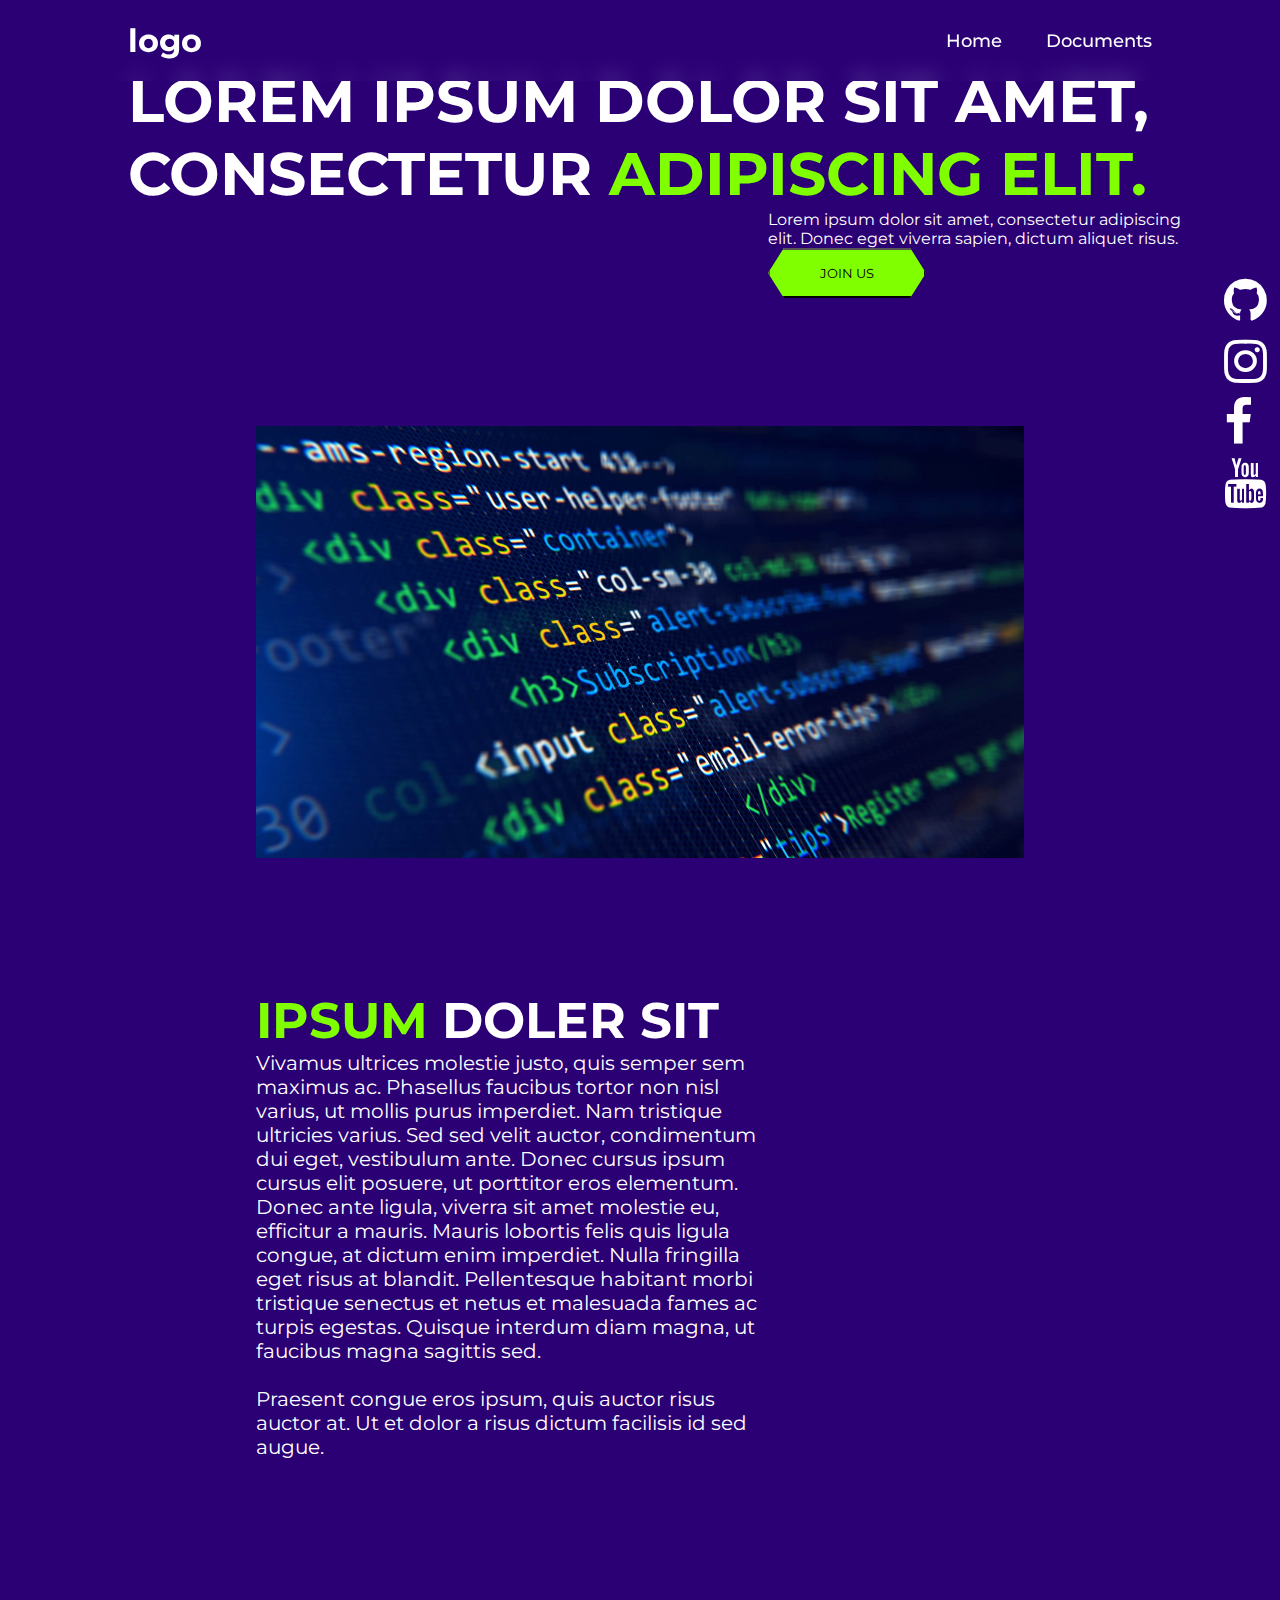
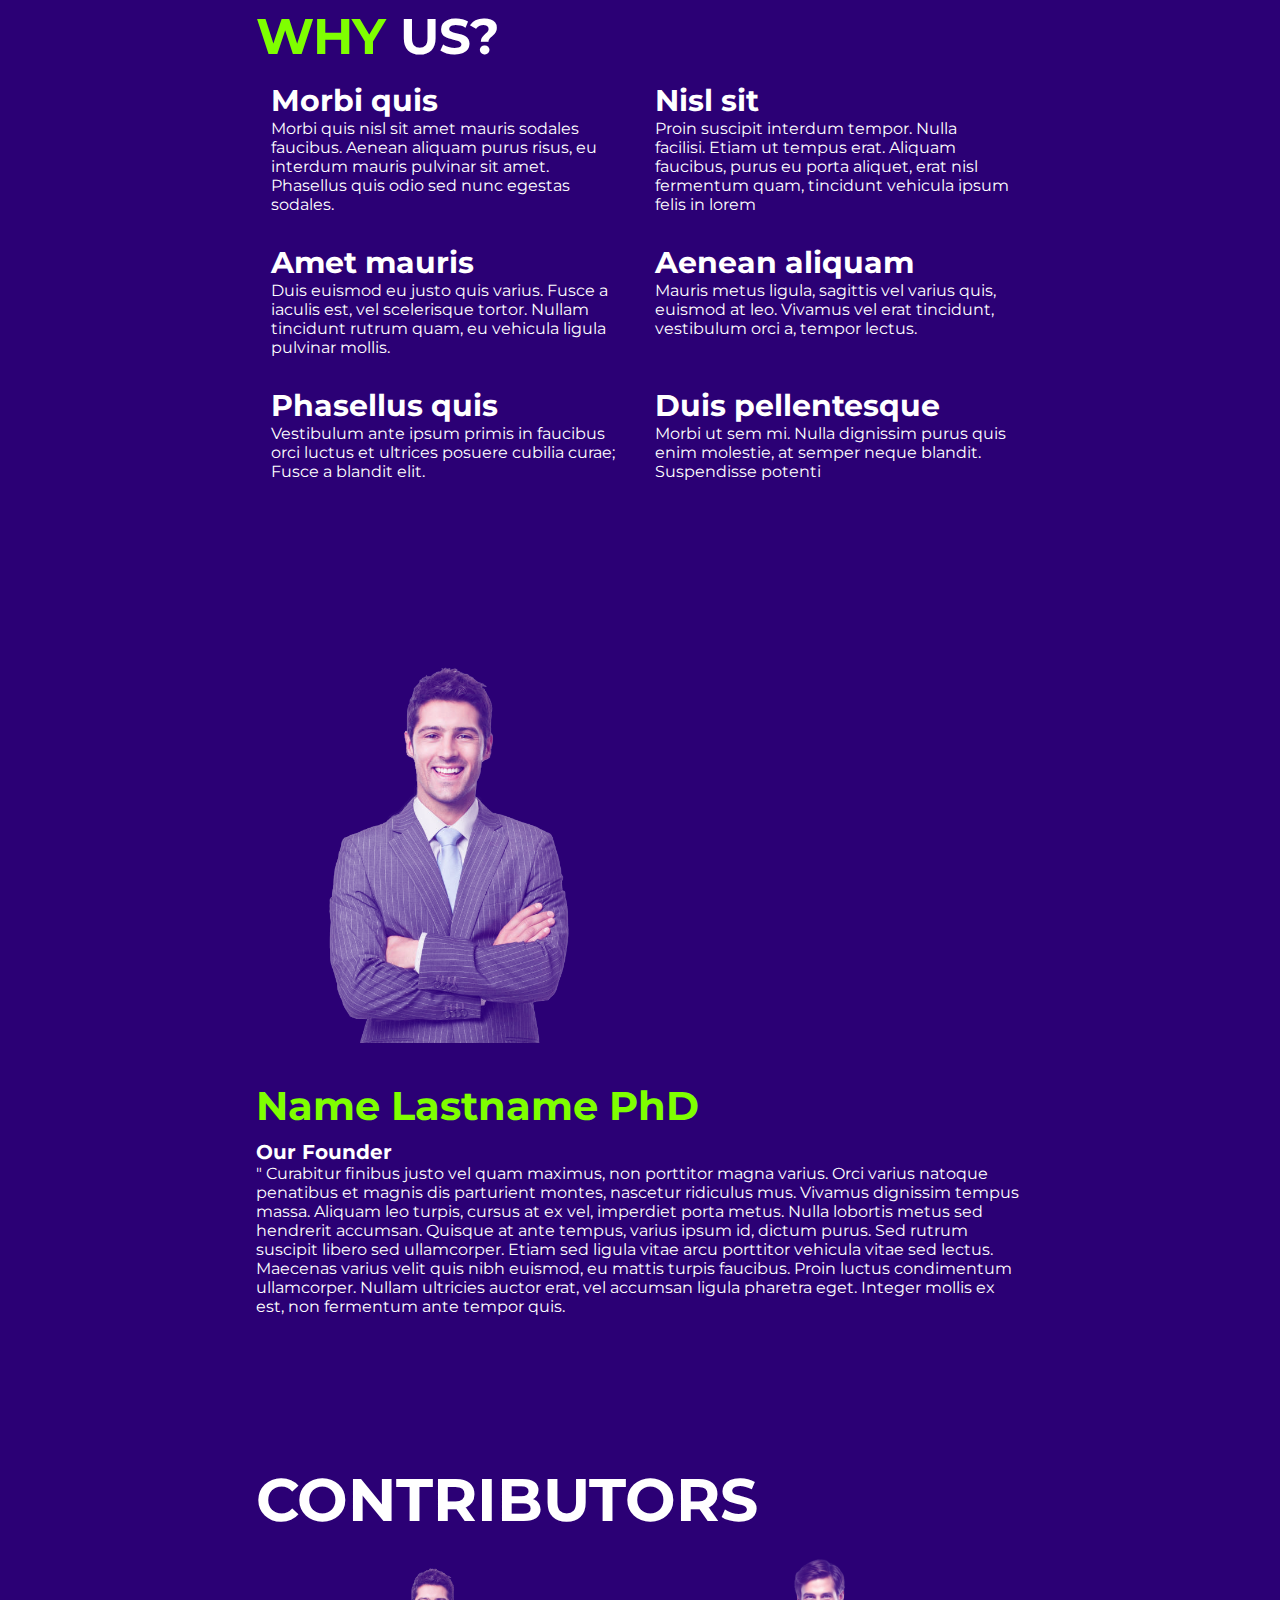
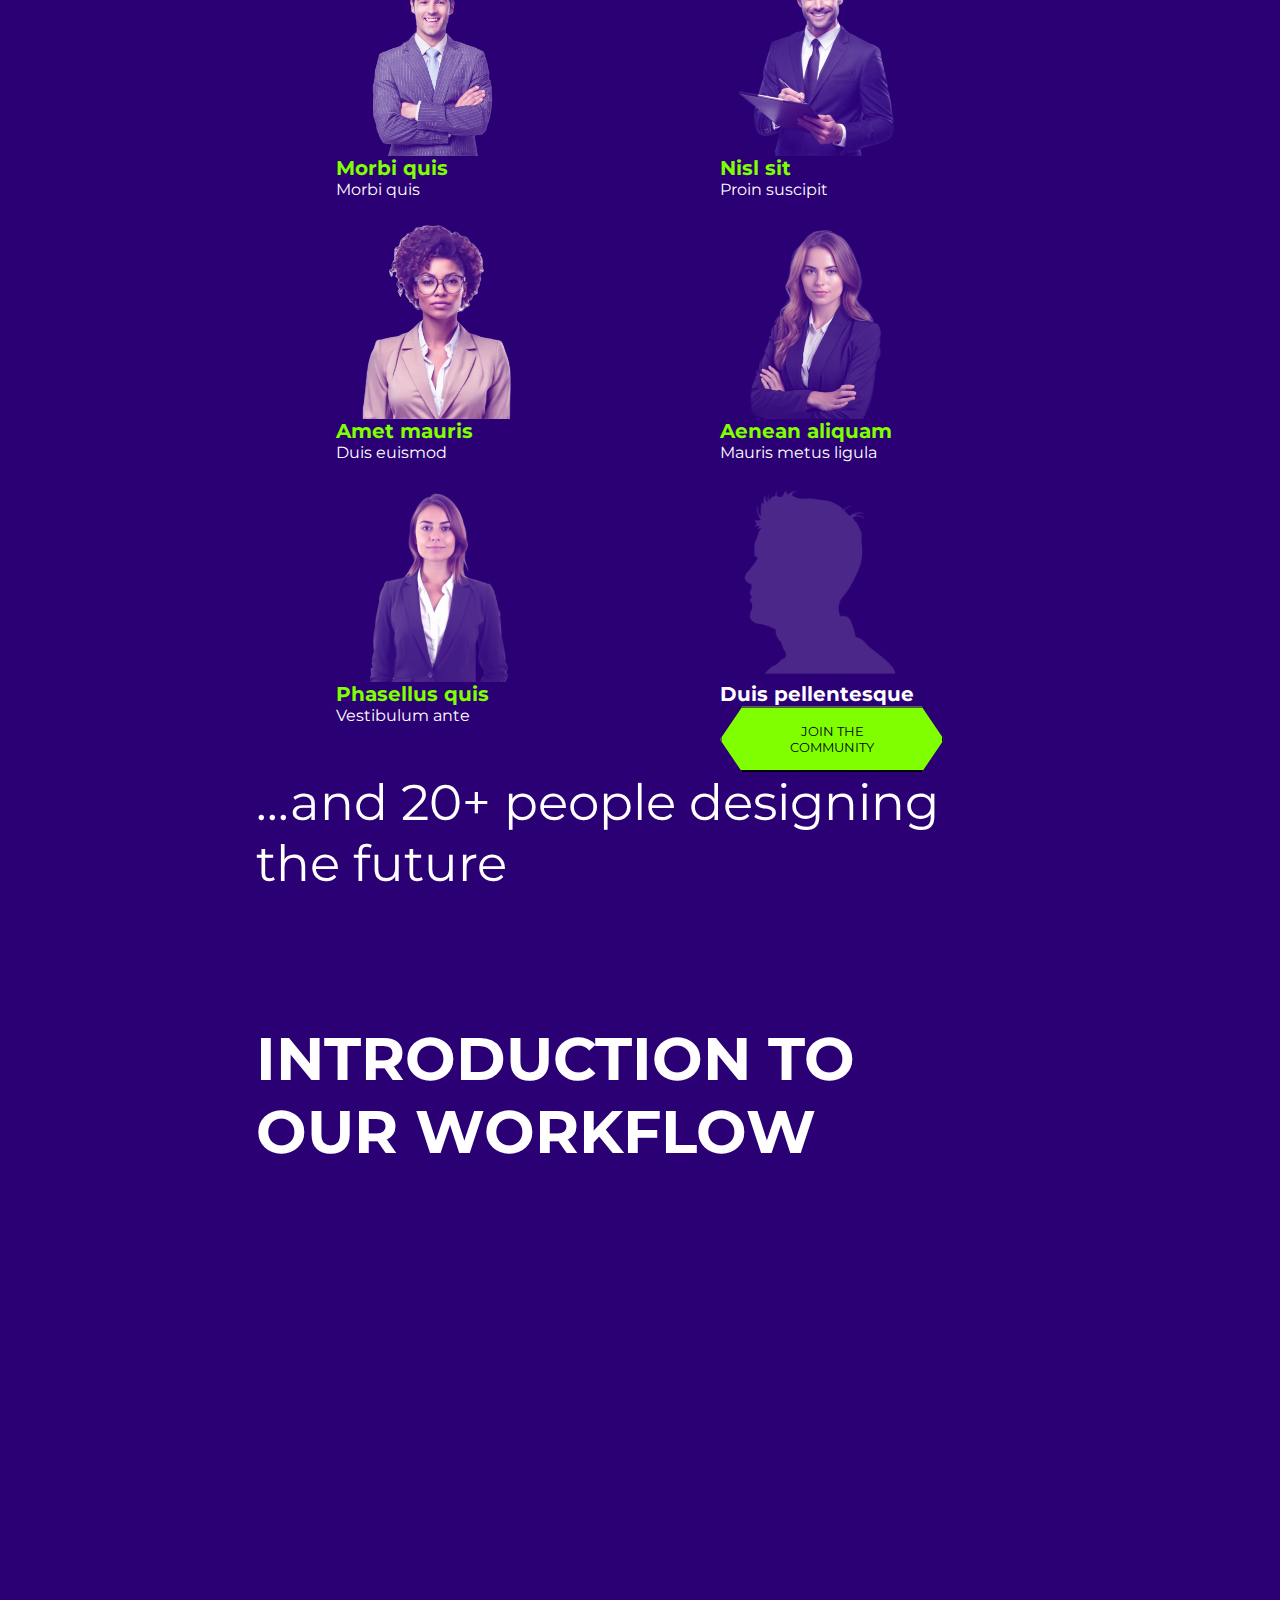
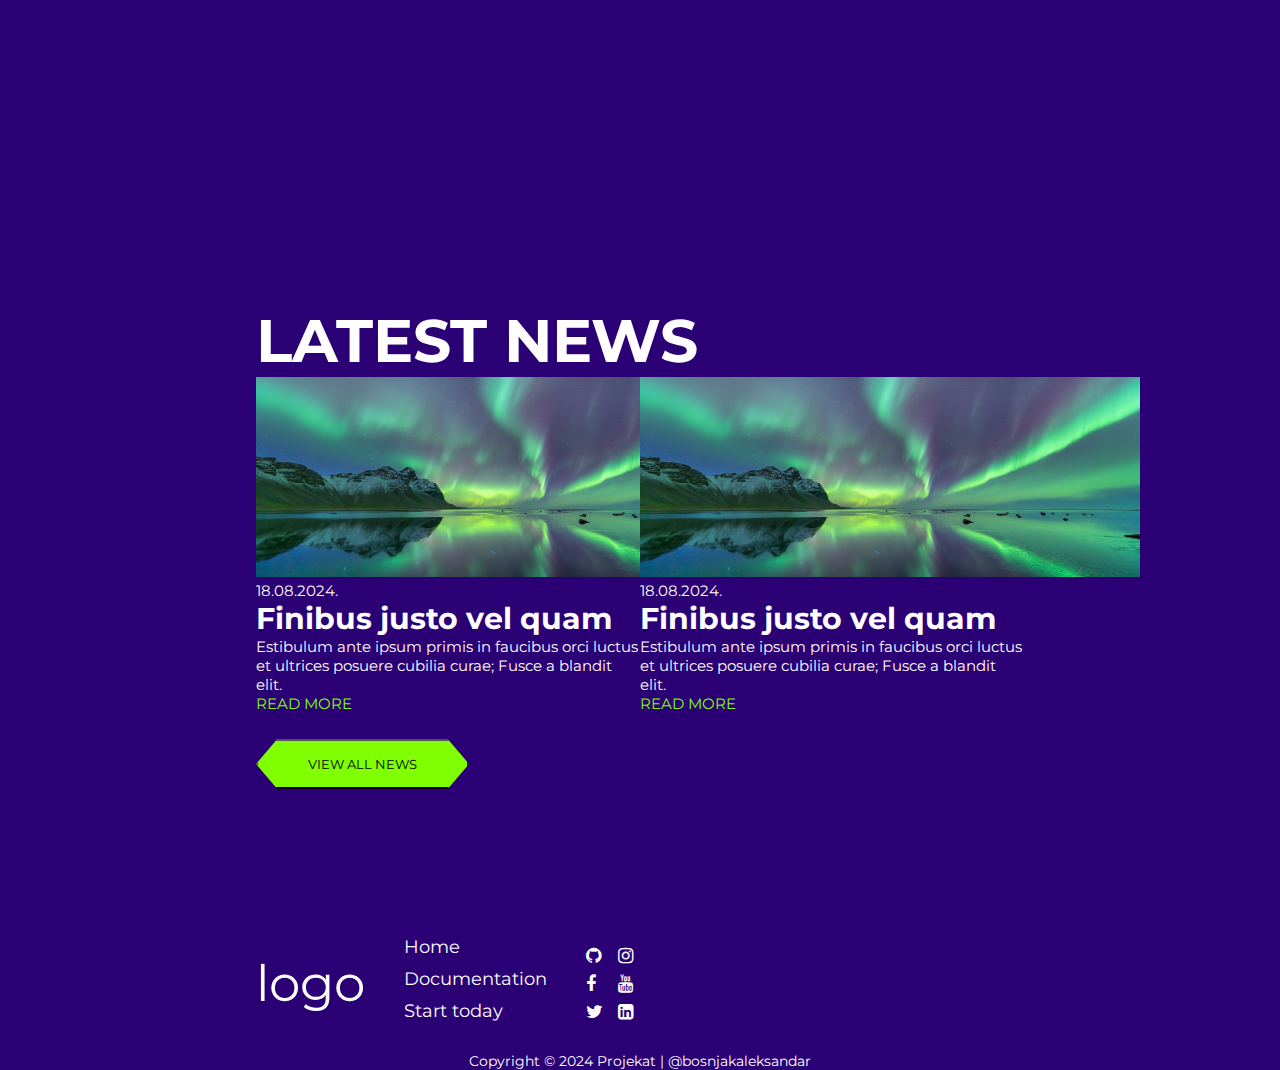
<file: 1.backupWithoutBootstrap/index.html>
<!DOCTYPE html>
<html lang="en">
  <head>
    <meta charset="UTF-8" />
    <meta name="viewport" content="width=device-width, initial-scale=1.0" />
    <title>Projekat</title>

    <link rel="stylesheet" href="css/projekat.css" />
    <link
      rel="stylesheet"
      href="https://cdnjs.cloudflare.com/ajax/libs/font-awesome/4.7.0/css/font-awesome.min.css"
    />
    <link
      rel="stylesheet"
      href="https://fonts.googleapis.com/css2?family=Montserrat"
    />
    <link
      href="https://unpkg.com/boxicons@2.1.4/css/boxicons.min.css"
      rel="stylesheet"
    />
  </head>
  <body>
    <header class="header">
      <a href="#" class="logo">logo</a>
      <input type="checkbox" id="check" />
      <label for="check" class="icons">
        <i class="bx bx-menu" id="open-icon"></i>
        <i class="bx bx-x" id="close-icon"></i>
      </label>
      <nav class="navbar">
        <a href="#" style="--i: 0">Home</a>
        <a href="#" style="--i: 1">Documents</a>
      </nav>
    </header>

    <div class="side">
      <a href="" class="github"><i class="fa fa-github"></i></a>
      <a href="" class="instagram"><i class="fa fa-instagram"></i></a>
      <a href="" class="facebook"><i class="fa fa-facebook"></i></a>
      <a href="" class="youtube"><i class="fa fa-youtube"></i></a>
    </div>
    <div class="naslov">
      <h1>
        Lorem ipsum dolor sit amet, consectetur <span>adipiscing elit.</span>
      </h1>
    </div>
    <div class="paragrafidugme">
      <p>
        Lorem ipsum dolor sit amet, consectetur adipiscing elit. Donec eget
        viverra sapien, dictum aliquet risus.
      </p>
      <button id="dugme">Join us</button>
    </div>
    <div class="slika1">
      <img src="slike/slika1.jpeg" />
    </div>
    <h2><span>Ipsum</span> doler sit</h2>
    <p id="paragrafh2">
      Vivamus ultrices molestie justo, quis semper sem maximus ac. Phasellus
      faucibus tortor non nisl varius, ut mollis purus imperdiet. Nam tristique
      ultricies varius. Sed sed velit auctor, condimentum dui eget, vestibulum
      ante. Donec cursus ipsum cursus elit posuere, ut porttitor eros elementum.
      Donec ante ligula, viverra sit amet molestie eu, efficitur a mauris.
      Mauris lobortis felis quis ligula congue, at dictum enim imperdiet. Nulla
      fringilla eget risus at blandit. Pellentesque habitant morbi tristique
      senectus et netus et malesuada fames ac turpis egestas. Quisque interdum
      diam magna, ut faucibus magna sagittis sed.
      <br /><br />Praesent congue eros ipsum, quis auctor risus auctor at. Ut et
      dolor a risus dictum facilisis id sed augue.
    </p>
    <br />
    <h2><span>Why</span> us?</h2>
    <div class="tabele">
      <div>
        <h3>Morbi quis</h3>
        <p>
          Morbi quis nisl sit amet mauris sodales faucibus. Aenean aliquam purus
          risus, eu interdum mauris pulvinar sit amet. Phasellus quis odio sed
          nunc egestas sodales.
        </p>
      </div>
      <div>
        <h3>Nisl sit</h3>
        <p>
          Proin suscipit interdum tempor. Nulla facilisi. Etiam ut tempus erat.
          Aliquam faucibus, purus eu porta aliquet, erat nisl fermentum quam,
          tincidunt vehicula ipsum felis in lorem
        </p>
      </div>
      <div>
        <h3>Amet mauris</h3>
        <p>
          Duis euismod eu justo quis varius. Fusce a iaculis est, vel
          scelerisque tortor. Nullam tincidunt rutrum quam, eu vehicula ligula
          pulvinar mollis.
        </p>
      </div>
      <div>
        <h3>Aenean aliquam</h3>
        <p>
          Mauris metus ligula, sagittis vel varius quis, euismod at leo. Vivamus
          vel erat tincidunt, vestibulum orci a, tempor lectus.
        </p>
      </div>
      <div>
        <h3>Phasellus quis</h3>
        <p>
          Vestibulum ante ipsum primis in faucibus orci luctus et ultrices
          posuere cubilia curae; Fusce a blandit elit.
        </p>
      </div>
      <div>
        <h3>Duis pellentesque</h3>
        <p>
          Morbi ut sem mi. Nulla dignissim purus quis enim molestie, at semper
          neque blandit. Suspendisse potenti
        </p>
      </div>
    </div>
    <br />
    <div class="osnivac">
      <div
        style="
          width: 400px;
          height: 400px;
          background: url(slike/slika2.png) center/cover no-repeat, #2b0075;
          background-blend-mode: screen;
        "
      ></div>
      <div>
        <h3>Name Lastname PhD</h3>
        <h4>Our Founder</h4>
        <p>
          &quot; Curabitur finibus justo vel quam maximus, non porttitor magna
          varius. Orci varius natoque penatibus et magnis dis parturient montes,
          nascetur ridiculus mus. Vivamus dignissim tempus massa. Aliquam leo
          turpis, cursus at ex vel, imperdiet porta metus. Nulla lobortis metus
          sed hendrerit accumsan. Quisque at ante tempus, varius ipsum id,
          dictum purus. Sed rutrum suscipit libero sed ullamcorper. Etiam sed
          ligula vitae arcu porttitor vehicula vitae sed lectus. Maecenas varius
          velit quis nibh euismod, eu mattis turpis faucibus. Proin luctus
          condimentum ullamcorper. Nullam ultricies auctor erat, vel accumsan
          ligula pharetra eget. Integer mollis ex est, non fermentum ante tempor
          quis.
        </p>
      </div>
    </div>
    <br />
    <div class="naslovt2">
      <h1>Contributors</h1>
    </div>
    <div class="tabele2">
      <div>
        <div
          style="
            width: 200px;
            height: 200px;
            background: url(slike/slika2.png) center/cover no-repeat, #2b0075;
            background-blend-mode: screen;
          "
        ></div>
        <h3>Morbi quis</h3>
        <p>Morbi quis</p>
      </div>
      <div>
        <div
          style="
            width: 200px;
            height: 200px;
            background: url(slike/slika3.png) center/cover no-repeat, #2b0075;
            background-blend-mode: screen;
          "
        ></div>
        <h3>Nisl sit</h3>
        <p>Proin suscipit</p>
      </div>
      <div>
        <div
          style="
            width: 200px;
            height: 200px;
            background: url(slike/slika4.png) center/cover no-repeat, #2b0075;
            background-blend-mode: screen;
          "
        ></div>
        <h3>Amet mauris</h3>
        <p>Duis euismod</p>
      </div>
      <div>
        <div
          style="
            width: 200px;
            height: 200px;
            background: url(slike/slika5.png) center/cover no-repeat, #2b0075;
            background-blend-mode: screen;
          "
        ></div>
        <h3>Aenean aliquam</h3>
        <p>Mauris metus ligula</p>
      </div>
      <div>
        <div
          style="
            width: 200px;
            height: 200px;
            background: url(slike/slika6.png) center/cover no-repeat, #2b0075;
            background-blend-mode: screen;
          "
        ></div>
        <h3>Phasellus quis</h3>
        <p>Vestibulum ante</p>
      </div>
      <div>
        <div
          style="
            width: 200px;
            height: 200px;
            background: url(slike/slika7.png) center/cover no-repeat, #2b0075;
            background-blend-mode: screen;
          "
        ></div>
        <h3 style="color: white">Duis pellentesque</h3>
        <button id="dugme">Join the community</button>
      </div>
    </div>
    <div class="t2kraj">
      <p>...and 20+ people designing <br />the future</p>
    </div>
    <div class="video">
      <h1>Introduction to <br />our workflow</h1>
      <iframe
        width="100%"
        height="600"
        src="https://www.youtube.com/embed/qz0aGYrrlhU?si=2ddsruU04Z0gmdsz"
        title="YouTube video player"
        frameborder="0"
        allow="accelerometer; autoplay; clipboard-write; encrypted-media; gyroscope; picture-in-picture; web-share"
        referrerpolicy="strict-origin-when-cross-origin"
        allowfullscreen
      ></iframe>
    </div>
    <div class="newsnaslov">
      <h1>Latest news</h1>
    </div>
    <div class="news">
      <div>
        <img src="slike/slika8.jpeg" />
        <p>18.08.2024.</p>
        <h4>Finibus justo vel quam</h4>
        <p>
          Estibulum ante ipsum primis in faucibus orci luctus et ultrices
          posuere cubilia curae; Fusce a blandit elit.
        </p>
        <a href="">Read more</a>
      </div>
      <div>
        <img src="slike/slika8.jpeg" />
        <p>18.08.2024.</p>
        <h4>Finibus justo vel quam</h4>
        <p>
          Estibulum ante ipsum primis in faucibus orci luctus et ultrices
          posuere cubilia curae; Fusce a blandit elit.
        </p>
        <a href="">Read more</a>
      </div>
    </div>
    <div class="dugme3">
      <button id="dugme">View all news</button>
    </div>
    <br />
    <footer>
      <div class="footer-container">
        <div class="footer-logo">
          <a href="">logo</a>
        </div>
        <ul class="footer-nav">
          <li><a href="#">Home</a></li>
          <li><a href="#">Documentation</a></li>
          <li><a href="#">Start today</a></li>
        </ul>
        <div class="footer-social">
          <a href="" class="github"><i class="fa fa-github"></i></a>
          <a href="" class="instagram"><i class="fa fa-instagram"></i></a>
          <a href="" class="facebook"><i class="fa fa-facebook"></i></a>
          <a href="" class="youtube"><i class="fa fa-youtube"></i></a>
          <a href="" class="twitter"><i class="fa fa-twitter"></i></a>
          <a href="" class="linkedin"><i class="fa fa-linkedin-square"></i></a>
        </div>
      </div>
      <div class="footer-potpis">
        <p>Copyright &copy; 2024 Projekat | @bosnjakaleksandar</p>
      </div>
    </footer>
  </body>
</html>
</file>
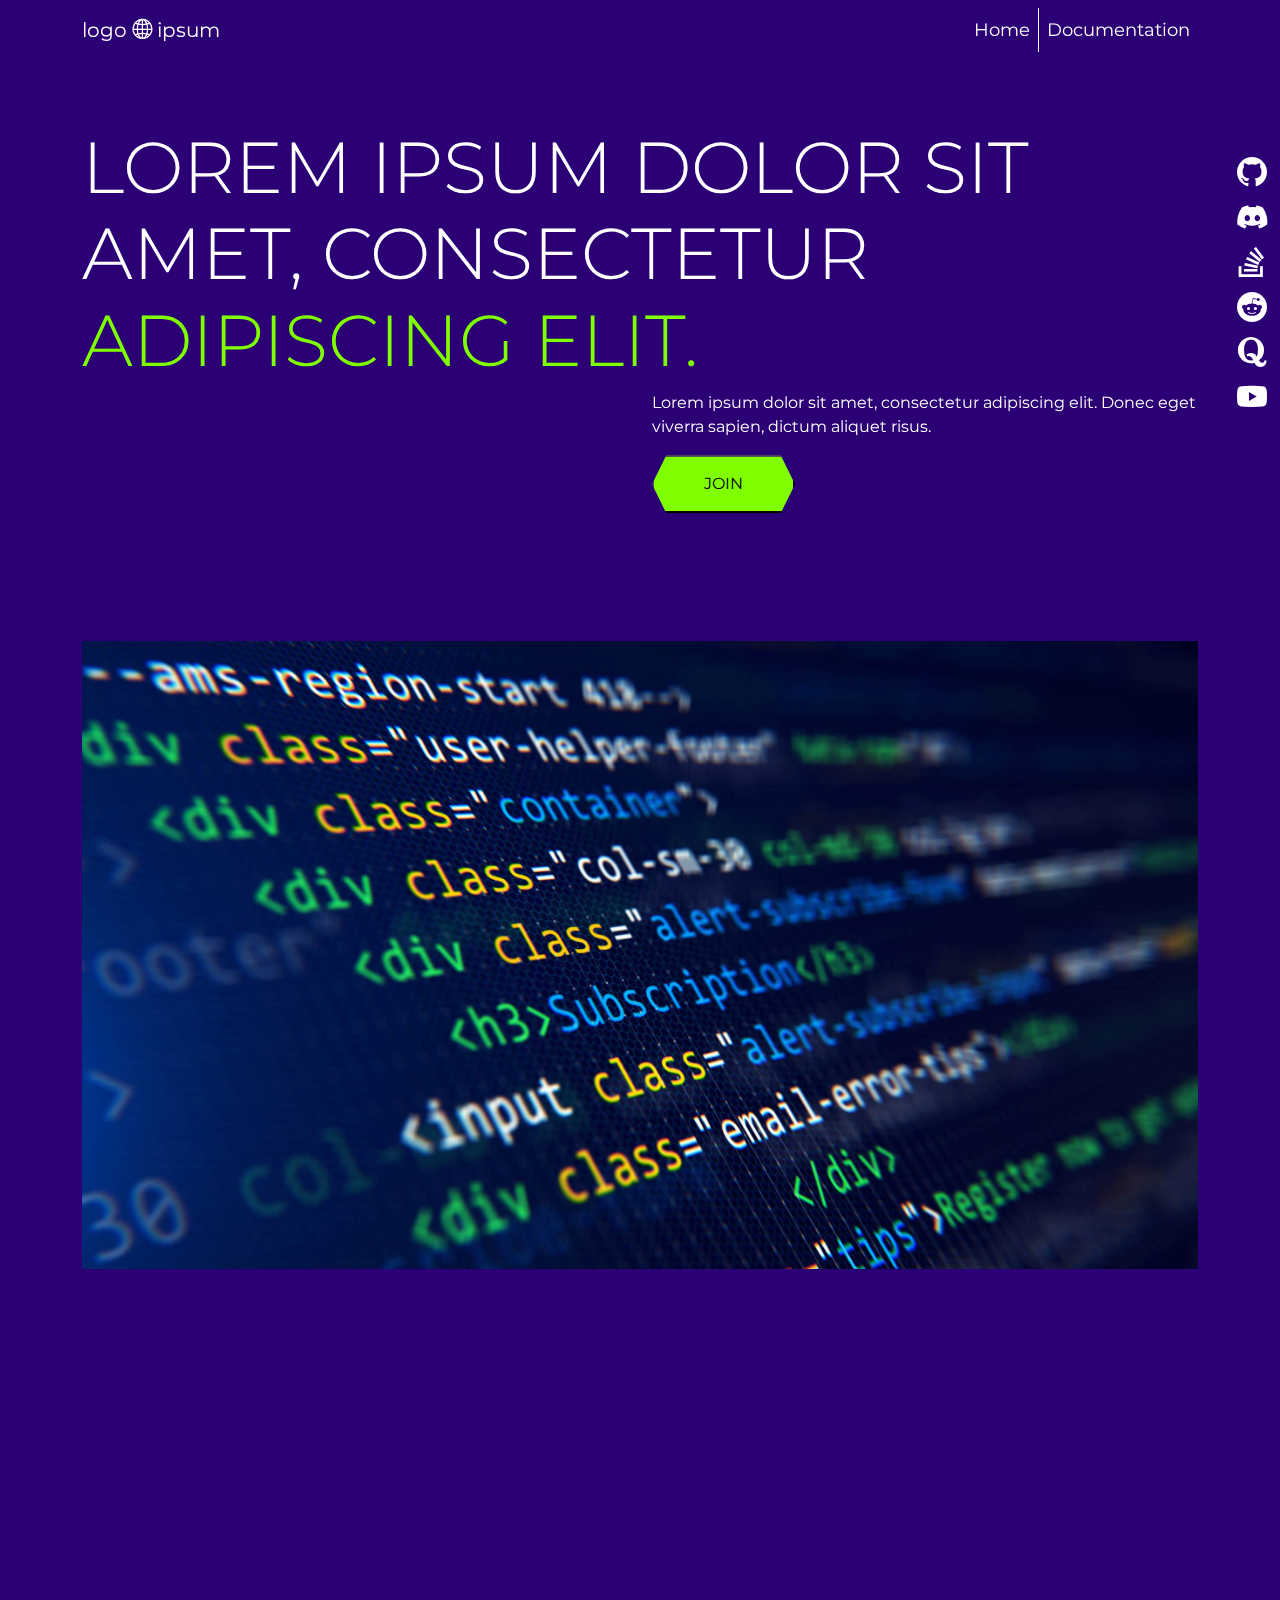
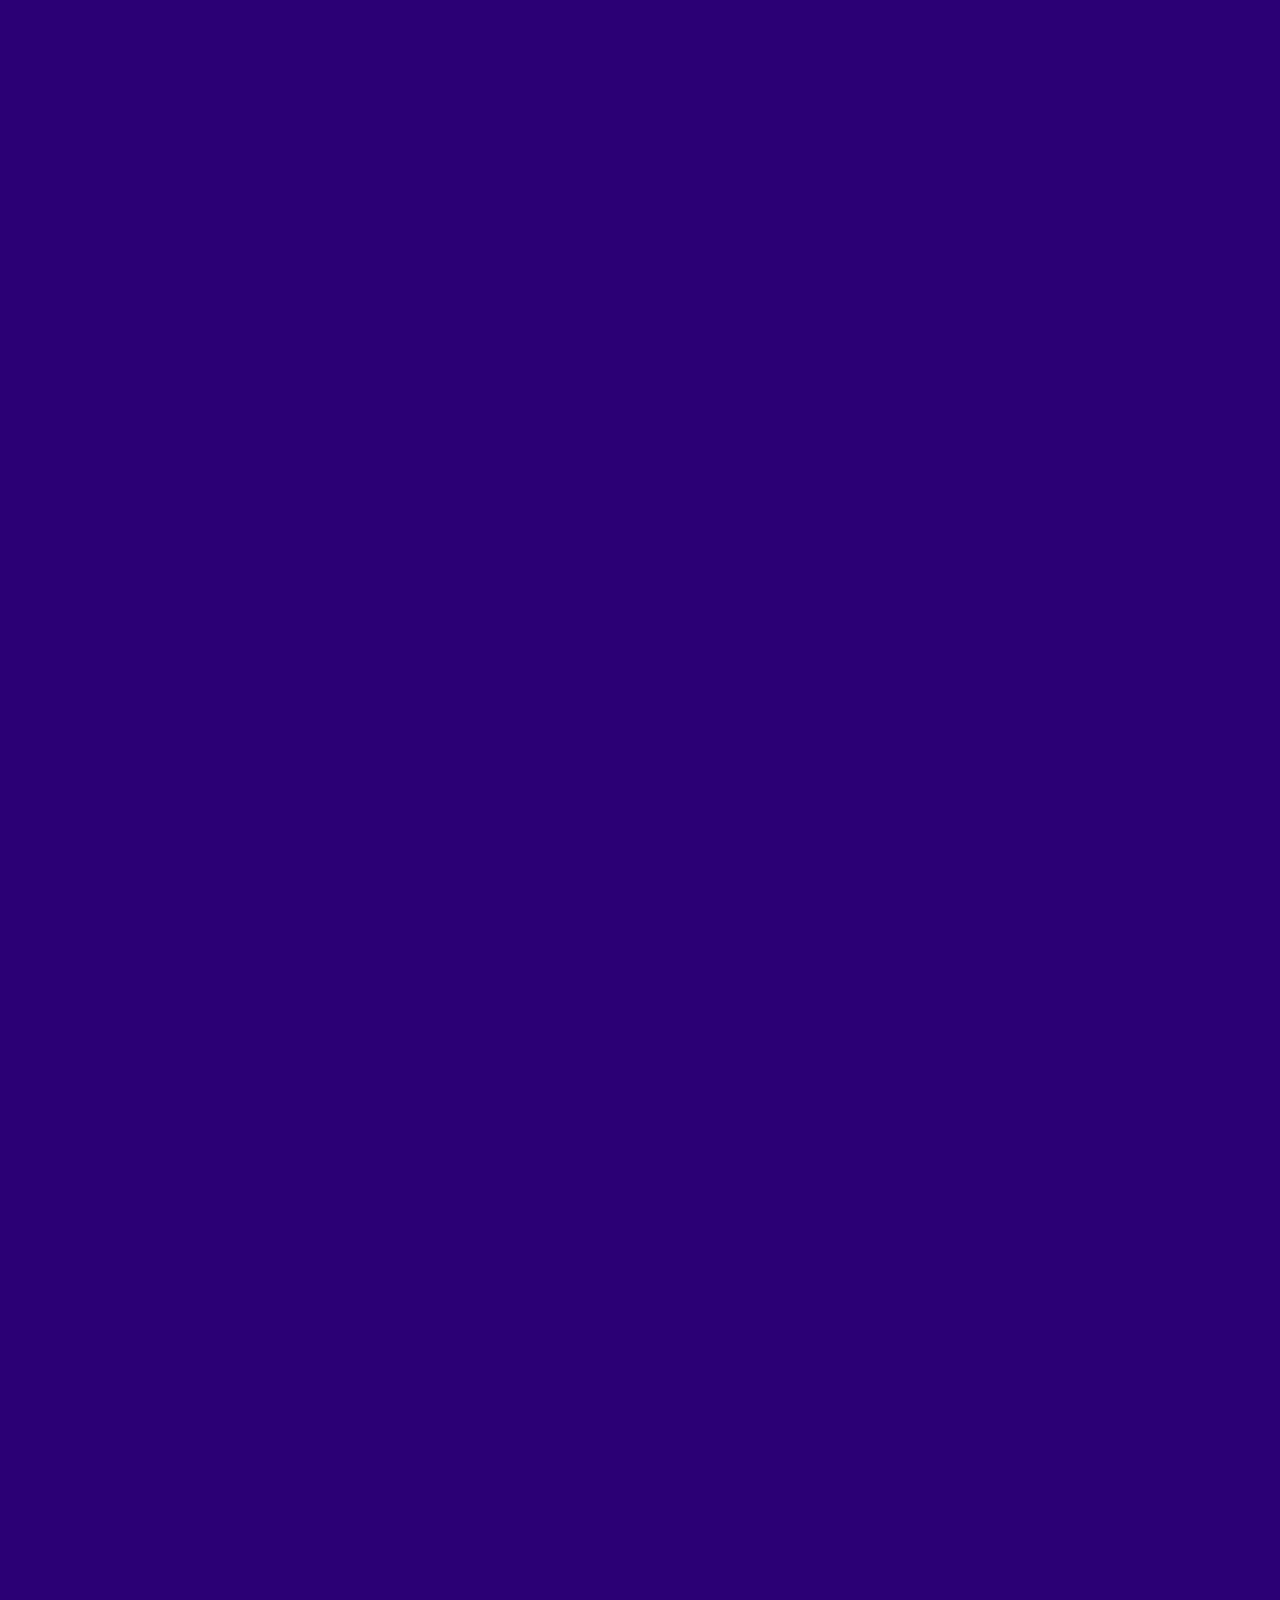
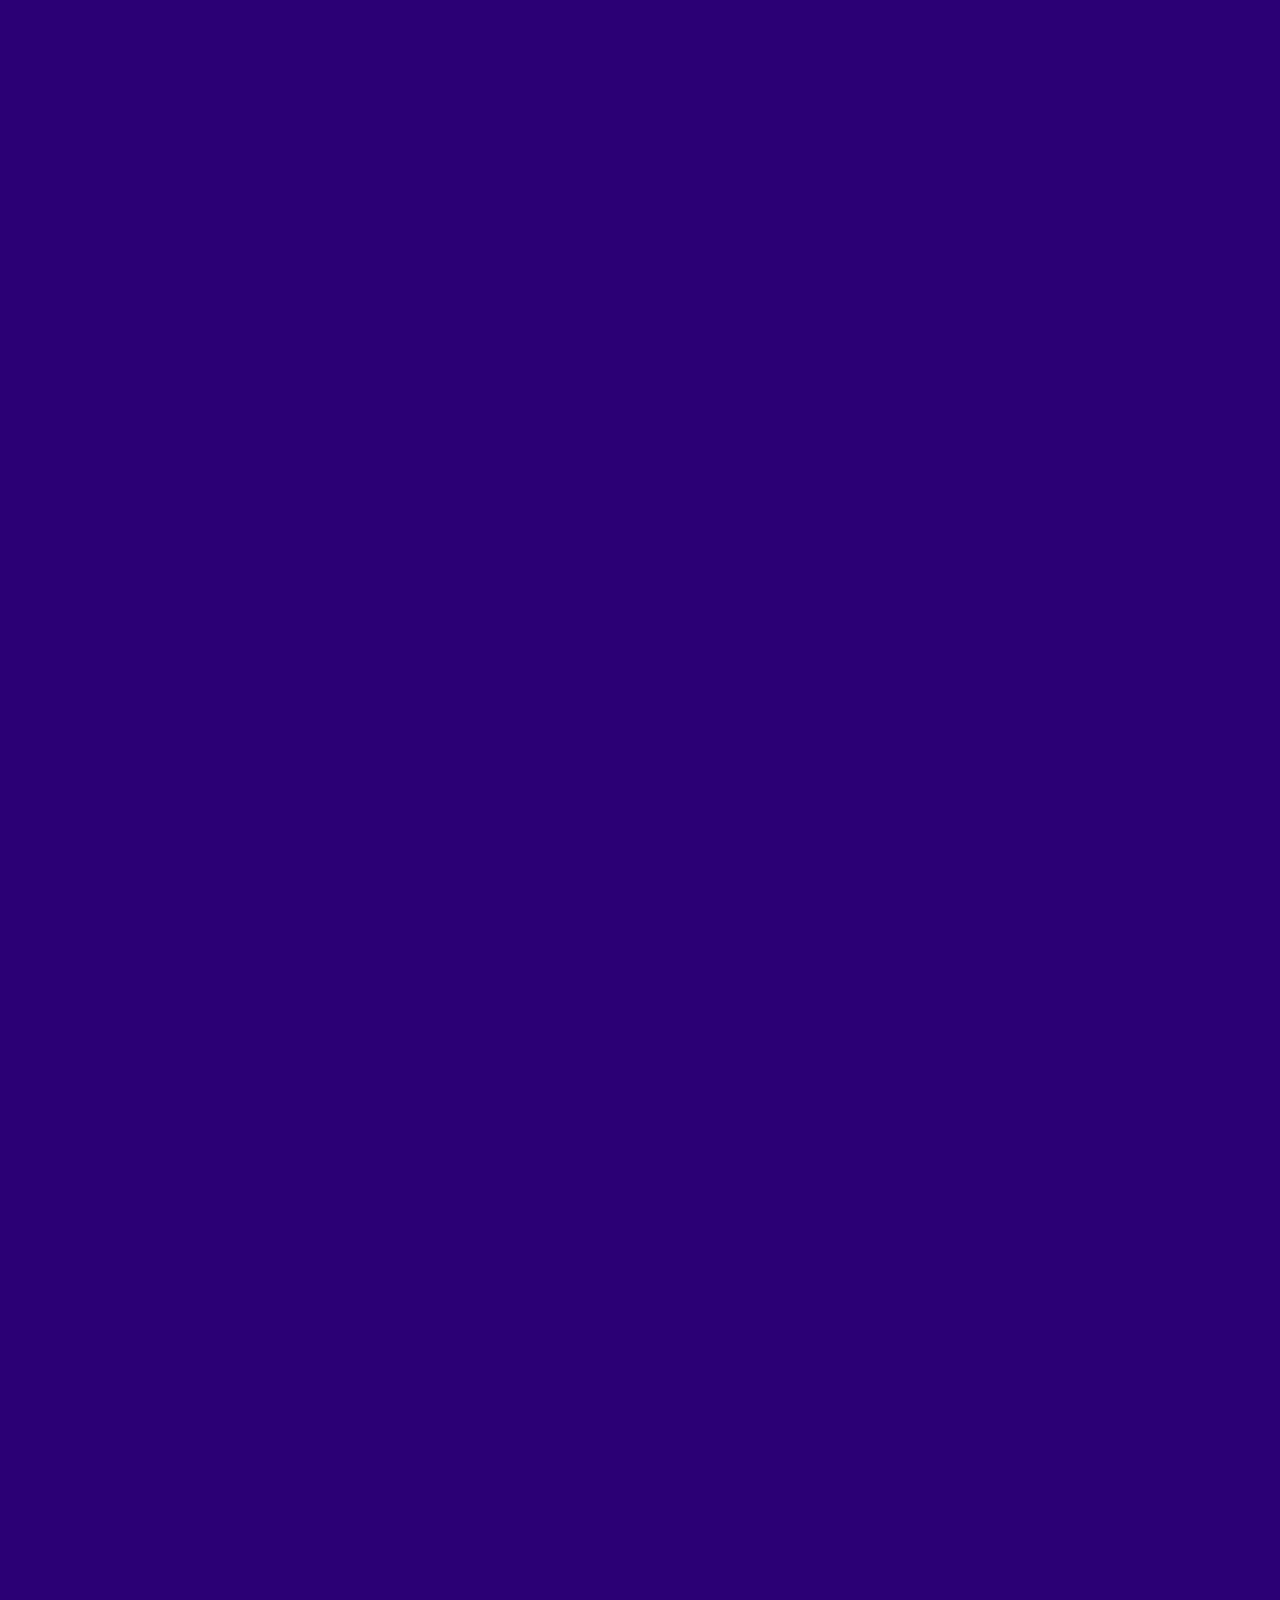
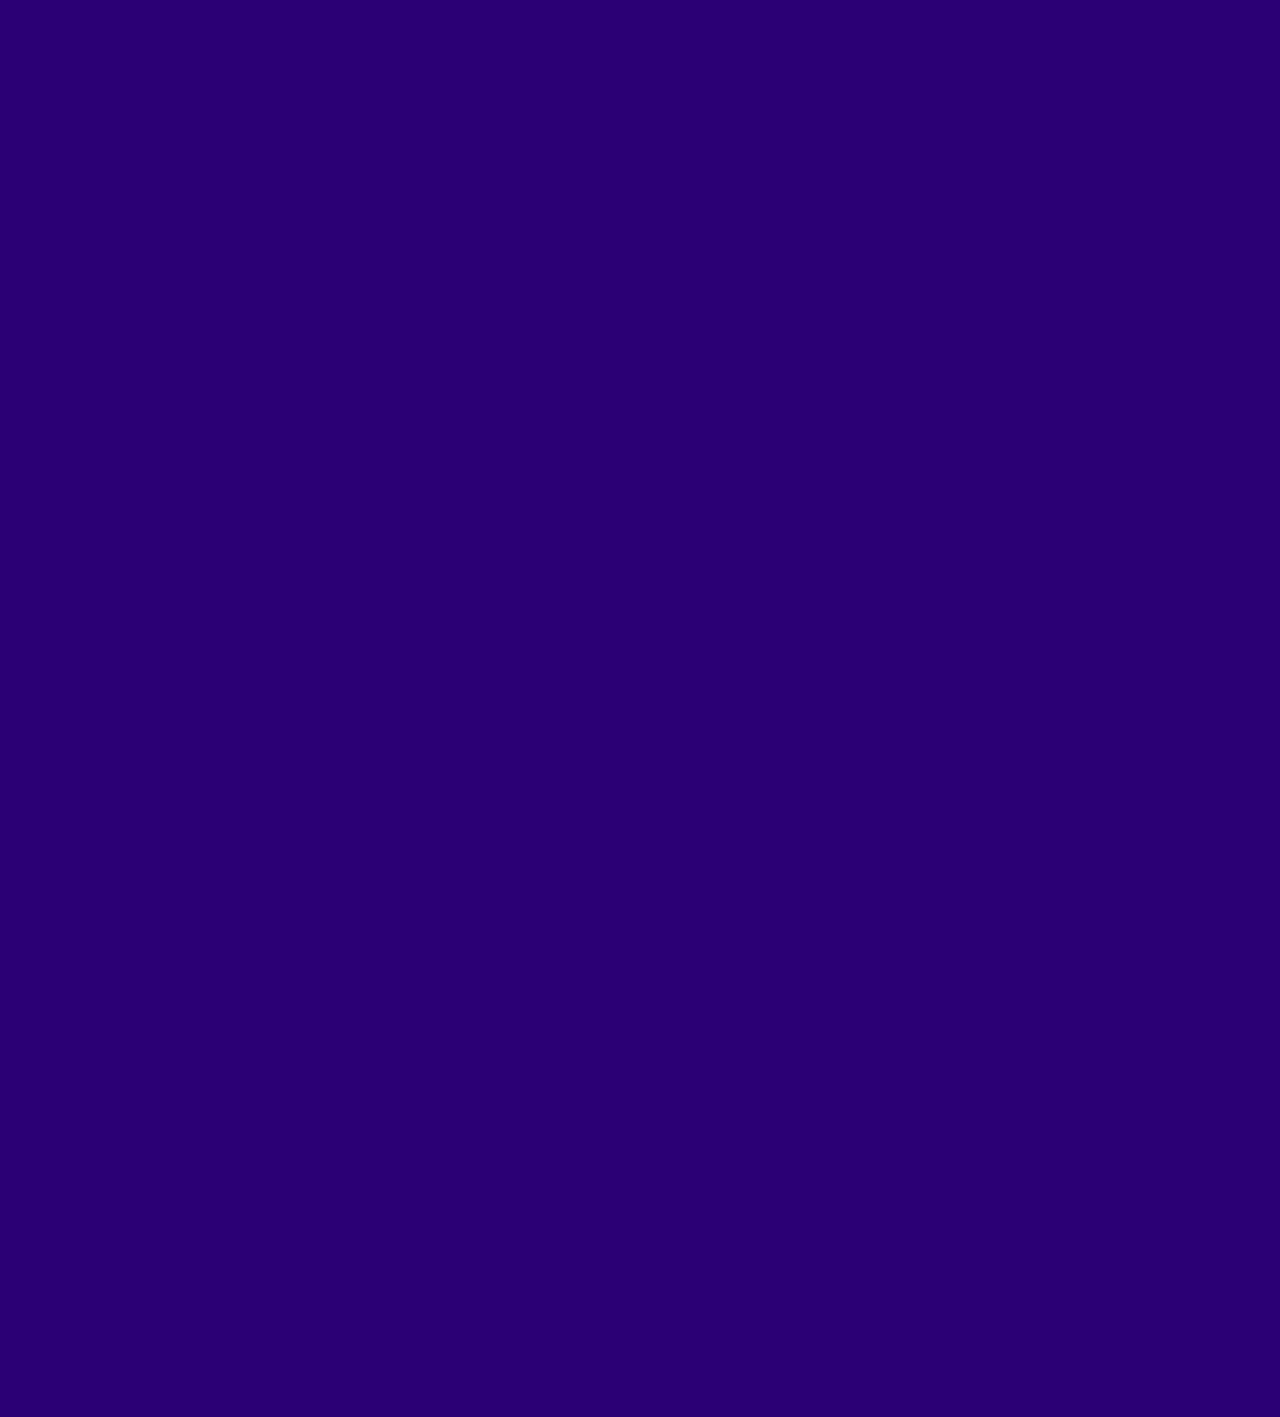
<file: 2.withBlendingImg/index.html>
<!DOCTYPE html>
<html lang="en">
  <head>
    <meta charset="UTF-8" />
    <meta name="viewport" content="width=device-width, initial-scale=1.0" />
    <title>Projekat</title>

    <link rel="stylesheet" href="css/projekat.css" />
    <link rel="stylesheet" href="css/animation.css" />
    <link rel="stylesheet" href="css/Bootstrap/bootstrap.css" />
    <link
      rel="stylesheet"
      href="https://cdn.jsdelivr.net/npm/bootstrap-icons@1.11.3/font/bootstrap-icons.min.css"
    />
    <link
      rel="stylesheet"
      href="https://fonts.googleapis.com/css2?family=Montserrat"
    />
    <script defer src="js/animation.js"></script>
  </head>
  <body>
    <nav class="navbar navbar-expand-lg sticky-top navbar-dark bg-blur">
      <div class="container">
        <a class="navbar-brand" href="#"
          >logo <i class="bi bi-globe2"></i> ipsum</a
        >
        <button
          class="navbar-toggler collapsed"
          type="button"
          data-bs-toggle="collapse"
          data-bs-target="#navbarNav"
          aria-controls="navbarNav"
          aria-expanded="false"
          aria-label="Toggle navigation"
        >
          <span class="toggler-icon top-bar"></span>
          <span class="toggler-icon middle-bar"></span>
          <span class="toggler-icon bottom-bar"></span>
        </button>
        <div class="collapse navbar-collapse" id="navbarNav">
          <ul class="navbar-nav ms-auto">
            <li class="nav-item">
              <a class="nav-link active" aria-current="page" href="#">Home</a>
            </li>
            <li class="nav-item">
              <a class="nav-link" href="#">Documentation</a>
            </li>
          </ul>
        </div>
      </div>
    </nav>
    <div class="side sticky-top" style="top: 150px">
      <a href="" class="github"><i class="bi bi-github"></i></a>
      <a href="" class="discord"><i class="bi bi-discord"></i></a>
      <a href="" class="stack-overflow"><i class="bi bi-stack-overflow"></i></a>
      <a href="" class="reddit"><i class="bi bi-reddit"></i></a>
      <a href="" class="quora"><i class="bi bi-quora"></i></a>
      <a href="" class="youtube"><i class="bi bi-youtube"></i></a>
    </div>
    <div class="container hidden razmak">
      <div class="row">
        <div class="col-md-12">
          <div class="naslov">
            <h1 class="display-2">
              Lorem ipsum dolor sit amet, consectetur
              <span>adipiscing elit.</span>
            </h1>
          </div>
        </div>
      </div>
    </div>
    <div class="container hidden">
      <div class="row">
        <div class="col-md-6 offset-md-6">
          <div class="paragraf">
            <p>
              Lorem ipsum dolor sit amet, consectetur adipiscing elit. Donec
              eget viverra sapien, dictum aliquet risus.
            </p>
          </div>
        </div>
      </div>
      <div class="row">
        <div class="col-md-6 offset-md-6">
          <div class="dugme">
            <button id="dugme">Join</button>
          </div>
        </div>
      </div>
    </div>
    <div class="container hidden razmak2">
      <div class="row">
        <div class="col-md-12">
          <div class="slika1">
            <img src="slike/slika1.jpeg" class="img-fluid" />
          </div>
        </div>
      </div>
    </div>
    <div class="container hidden razmak2 razmak3">
      <div class="row">
        <div class="col-md-6">
          <div class="naslov">
            <h1 class="display-3"><span>Ipsum</span> doler sit</h1>
          </div>
        </div>
      </div>
      <div class="row">
        <div class="col-md-6">
          <div class="paragraf">
            <p>
              Vivamus ultrices molestie justo, quis semper sem maximus ac.
              Phasellus faucibus tortor non nisl varius, ut mollis purus
              imperdiet. Nam tristique ultricies varius. Sed sed velit auctor,
              condimentum dui eget, vestibulum ante. Donec cursus ipsum cursus
              elit posuere, ut porttitor eros elementum. Donec ante ligula,
              viverra sit amet molestie eu, efficitur a mauris. Mauris lobortis
              felis quis ligula congue, at dictum enim imperdiet. Nulla
              fringilla eget risus at blandit. Pellentesque habitant morbi
              tristique senectus et netus et malesuada fames ac turpis egestas.
              Quisque interdum diam magna, ut faucibus magna sagittis sed.
              <br /><br />Praesent congue eros ipsum, quis auctor risus auctor
              at. Ut et dolor a risus dictum facilisis id sed augue.
            </p>
          </div>
        </div>
      </div>
    </div>
    <div class="container a1">
      <div class="row">
        <div class="col-md-4">
          <div class="naslov a1 hidden">
            <h1 class="display-3"><span>Why</span> us?</h1>
          </div>
        </div>
      </div>
      <div class="row">
        <div class="col-md-4">
          <div class="r1 a1 hidden">
            <h3>Morbi quis</h3>
            <p>
              Morbi quis nisl sit amet mauris sodales faucibus. Aenean aliquam
              purus risus, eu interdum mauris pulvinar sit amet. Phasellus quis
              odio sed nunc egestas sodales.
            </p>
          </div>
        </div>
        <div class="col-md-4">
          <div class="r2 a1 hidden">
            <h3>Nisl sit</h3>
            <p>
              Proin suscipit interdum tempor. Nulla facilisi. Etiam ut tempus
              erat. Aliquam faucibus, purus eu porta aliquet, erat nisl
              fermentum quam, tincidunt vehicula ipsum felis in lorem
            </p>
          </div>
        </div>
        <div class="col-md-4">
          <div class="r3 a1 hidden">
            <h3>Amet mauris</h3>
            <p>
              Duis euismod eu justo quis varius. Fusce a iaculis est, vel
              scelerisque tortor. Nullam tincidunt rutrum quam, eu vehicula
              ligula pulvinar mollis.
            </p>
          </div>
        </div>
      </div>
      <div class="row">
        <div class="col-md-4">
          <div class="r4 a1 hidden">
            <h3>Aenean aliquam</h3>
            <p>
              Mauris metus ligula, sagittis vel varius quis, euismod at leo.
              Vivamus vel erat tincidunt, vestibulum orci a, tempor lectus.
            </p>
          </div>
        </div>
        <div class="col-md-4">
          <div class="r5 a1 hidden">
            <h3>Phasellus quis</h3>
            <p>
              Vestibulum ante ipsum primis in faucibus orci luctus et ultrices
              posuere cubilia curae; Fusce a blandit elit.
            </p>
          </div>
        </div>
        <div class="col-md-4">
          <div class="r6 a1 hidden">
            <h3>Duis pellentesque</h3>
            <p>
              Morbi ut sem mi. Nulla dignissim purus quis enim molestie, at
              semper neque blandit. Suspendisse potenti
            </p>
          </div>
        </div>
      </div>
    </div>
    <div class="container a2 razmak2">
      <div class="row">
        <div
          class="col-md-6 d-flex justify-content-center align-items-center a2 hidden"
        >
          <div
            style="
              width: 400px;
              height: 400px;
              background: url(slike/slika2.png) center/cover no-repeat, #2b0075;
              background-blend-mode: screen;
            "
          ></div>
        </div>
        <div class="col-md-6">
          <div class="osnivact a2 hidden">
            <h2>Name Lastname PhD</h2>
            <h3>Our Founder</h3>
            <i
              class="bi bi-quote"
              style="font-size: 2rem; float: left; color: #7a687f"
            ></i>
            <p>
              Curabitur finibus justo vel quam maximus, non porttitor magna
              varius. Orci varius natoque penatibus et magnis dis parturient
              montes, nascetur ridiculus mus. Vivamus dignissim tempus massa.
              Aliquam leo turpis, cursus at ex vel, imperdiet porta metus. Nulla
              lobortis metus sed hendrerit accumsan. Quisque at ante tempus,
              varius ipsum id, dictum purus. Sed rutrum suscipit libero sed
              ullamcorper. Etiam sed ligula vitae arcu porttitor vehicula vitae
              sed lectus. Maecenas varius velit quis nibh euismod, eu mattis
              turpis faucibus. Proin luctus condimentum ullamcorper. Nullam
              ultricies auctor erat, vel accumsan ligula pharetra eget. Integer
              mollis ex est, non fermentum ante tempor quis.
            </p>
          </div>
        </div>
      </div>
    </div>
    <div class="container a3 razmak2 razmak3">
      <div class="row">
        <div class="col-md-4">
          <div class="naslov a3 hidden">
            <h1 class="display-3">Contributors</h1>
          </div>
        </div>
      </div>
      <div class="row">
        <div class="col-md-4 d-flex justify-content-center align-items-center">
          <div class="s1 a3 hidden">
            <div
              style="
                width: 200px;
                height: 200px;
                background: url(slike/slika2.png) center/cover no-repeat,
                  #2b0075;
                background-blend-mode: screen;
              "
            ></div>
            <h3>Morbi quis</h3>
            <p>Morbi quis</p>
          </div>
        </div>
        <div class="col-md-4 d-flex justify-content-center align-items-center">
          <div class="s2 a3 hidden">
            <div
              style="
                width: 200px;
                height: 200px;
                background: url(slike/slika3.png) center/cover no-repeat,
                  #2b0075;
                background-blend-mode: screen;
              "
            ></div>
            <h3>Nisl sit</h3>
            <p>Proin suscipit</p>
          </div>
        </div>
        <div class="col-md-4 d-flex justify-content-center align-items-center">
          <div class="s3 a3 hidden">
            <div
              style="
                width: 200px;
                height: 200px;
                background: url(slike/slika4.png) center/cover no-repeat,
                  #2b0075;
                background-blend-mode: screen;
              "
            ></div>
            <h3>Amet mauris</h3>
            <p>Duis euismod</p>
          </div>
        </div>
      </div>
      <div class="row">
        <div class="col-md-4 d-flex justify-content-center align-items-center">
          <div class="s4 a3 hidden">
            <div
              style="
                width: 200px;
                height: 200px;
                background: url(slike/slika5.png) center/cover no-repeat,
                  #2b0075;
                background-blend-mode: screen;
              "
            ></div>
            <h3>Aenean aliquam</h3>
            <p>Mauris metus ligula</p>
          </div>
        </div>
        <div class="col-md-4 d-flex justify-content-center align-items-center">
          <div class="s5 a3 hidden">
            <div
              style="
                width: 200px;
                height: 200px;
                background: url(slike/slika6.png) center/cover no-repeat,
                  #2b0075;
                background-blend-mode: screen;
              "
            ></div>
            <h3>Phasellus quis</h3>
            <p>Vestibulum ante</p>
          </div>
        </div>
        <div class="col-md-4 d-flex justify-content-center align-items-center">
          <div class="s6 a3 hidden">
            <div
              style="
                width: 200px;
                height: 200px;
                background: url(slike/slika7.png) center/cover no-repeat,
                  #2b0075;
                background-blend-mode: screen;
              "
            ></div>
            <h3 style="color: white">Duis pellentesque</h3>
            <button id="dugme">Join the community</button>
          </div>
        </div>
      </div>
      <div class="row">
        <div class="col-md-12">
          <div class="paragraf a3 hidden">
            <h2>...and 20+ people designing <br />the future</h2>
          </div>
        </div>
      </div>
    </div>
    <div class="container a5">
      <div class="row">
        <div class="col-md-12">
          <div class="naslov a5 hidden">
            <h1 class="display-3">
              <span>Start today </span> - <br />join the network
            </h1>
          </div>
        </div>
      </div>
      <!-- 
      <div class="row">
        <div class="col-md-2">
          <div
            class="icon-stack position-relative d-inline-block"
            style="font-size: 300px; color: chartreuse; margin-top: 160px"
          >
            <div class="iconrotate" style="transform: rotate(31deg)">
              <i class="bi bi-hexagon"></i>
              <i
                class="bi bi-hexagon position-absolute top-50 start-50 translate-middle"
                style="font-size: 0.5em"
              ></i>
            </div>
            <i
              class="bi bi-discord position-absolute top-50 start-50 translate-middle"
              style="font-size: 0.2em"
            ></i>
          </div>
        </div>
        <div class="col-md-2">
          <div
            class="icon-stack position-relative d-inline-block"
            style="font-size: 300px; color: aqua; margin-left: 35px"
          >
            <div class="iconrotate" style="transform: rotate(105deg)">
              <i class="bi bi-octagon"></i>
              <i
                class="bi bi-octagon position-absolute top-50 start-50 translate-middle"
                style="font-size: 0.5em"
              ></i>
            </div>
            <i
              class="bi bi-github position-absolute top-50 start-50 translate-middle"
              style="font-size: 0.2em"
            ></i>
          </div>
        </div>
        <div class="col-md-2">
          <div
            class="icon-stack position-relative d-inline-block"
            style="
              font-size: 250px;
              color: orange;
              margin-top: 115px;
              margin-left: 120px;
            "
          >
            <div class="iconrotate" style="transform: rotate(105deg)">
              <i class="bi bi-octagon"></i>
              <i
                class="bi bi-octagon position-absolute top-50 start-50 translate-middle"
                style="font-size: 0.5em"
              ></i>
            </div>
            <i
              class="bi bi-stack-overflow position-absolute top-50 start-50 translate-middle"
              style="font-size: 0.2em"
            ></i>
          </div>
        </div>
        <div class="col-md-2">
          <div
            class="icon-stack position-relative d-inline-block"
            style="
              font-size: 200px;
              color: aqua;
              margin-top: 350px;
              margin-left: 50px;
            "
          >
            <i class="bi bi-hexagon"></i>
            <i
              class="bi bi-hexagon position-absolute top-50 start-50 translate-middle"
              style="font-size: 0.5em"
            ></i>
            <i
              class="bi bi-quora position-absolute top-50 start-50 translate-middle"
              style="font-size: 0.2em"
            ></i>
          </div>
        </div>
        <div class="col-md-2">
          <div
            class="icon-stack position-relative d-inline-block"
            style="
              font-size: 220px;
              color: red;
              margin-top: 400px;
              margin-left: 20px;
            "
          >
            <i class="bi bi-heptagon"></i>
            <i
              class="bi bi-heptagon position-absolute top-50 start-50 translate-middle"
              style="font-size: 0.5em"
            ></i>
            <i
              class="bi bi-reddit position-absolute top-50 start-50 translate-middle"
              style="font-size: 0.2em"
            ></i>
          </div>
        </div>
        <div class="col-md-2">
          <div
            class="icon-stack position-relative d-inline-block"
            style="
              font-size: 220px;
              color: chartreuse;
              margin-top: 200px;
              margin-left: 10px;
            "
          >
            <div class="iconrotate" style="transform: rotate(105deg)">
              <i class="bi bi-octagon"></i>
              <i
                class="bi bi-octagon position-absolute top-50 start-50 translate-middle"
                style="font-size: 0.5em"
              ></i>
            </div>
            <i
              class="bi bi-youtube position-absolute top-50 start-50 translate-middle"
              style="font-size: 0.2em"
            ></i>
          </div>
        </div>
      </div>
    -->
      <div class="row">
        <div class="col-md-2">
          <div
            class="icon-stack position-relative d-inline-block a5 hidden"
            style="font-size: 200px; color: chartreuse"
          >
            <i class="bi bi-hexagon"></i>
            <i
              class="bi bi-hexagon position-absolute top-50 start-50 translate-middle"
              style="font-size: 0.5em"
            ></i>
            <i
              class="bi bi-discord position-absolute top-50 start-50 translate-middle"
              style="font-size: 0.2em"
            ></i>
          </div>
        </div>
        <div class="col-md-2">
          <div
            class="icon-stack position-relative d-inline-block a5 hidden"
            style="font-size: 200px; color: aqua"
          >
            <i class="bi bi-octagon"></i>
            <i
              class="bi bi-octagon position-absolute top-50 start-50 translate-middle"
              style="font-size: 0.5em"
            ></i>
            <i
              class="bi bi-github position-absolute top-50 start-50 translate-middle"
              style="font-size: 0.2em"
            ></i>
          </div>
        </div>
        <div class="col-md-2">
          <div
            class="icon-stack position-relative d-inline-block a5 hidden"
            style="font-size: 200px; color: orange"
          >
            <i class="bi bi-octagon"></i>
            <i
              class="bi bi-octagon position-absolute top-50 start-50 translate-middle"
              style="font-size: 0.5em"
            ></i>
            <i
              class="bi bi-stack-overflow position-absolute top-50 start-50 translate-middle"
              style="font-size: 0.2em"
            ></i>
          </div>
        </div>
        <div class="col-md-2">
          <div
            class="icon-stack position-relative d-inline-block a5 hidden"
            style="font-size: 200px; color: aqua"
          >
            <i class="bi bi-hexagon"></i>
            <i
              class="bi bi-hexagon position-absolute top-50 start-50 translate-middle"
              style="font-size: 0.5em"
            ></i>
            <i
              class="bi bi-quora position-absolute top-50 start-50 translate-middle"
              style="font-size: 0.2em"
            ></i>
          </div>
        </div>
        <div class="col-md-2">
          <div
            class="icon-stack position-relative d-inline-block a5 hidden"
            style="font-size: 200px; color: red"
          >
            <i class="bi bi-heptagon"></i>
            <i
              class="bi bi-heptagon position-absolute top-50 start-50 translate-middle"
              style="font-size: 0.5em"
            ></i>
            <i
              class="bi bi-reddit position-absolute top-50 start-50 translate-middle"
              style="font-size: 0.2em"
            ></i>
          </div>
        </div>
        <div class="col-md-2">
          <div
            class="icon-stack position-relative d-inline-block a5 hidden"
            style="font-size: 200px; color: chartreuse"
          >
            <i class="bi bi-octagon"></i>
            <i
              class="bi bi-octagon position-absolute top-50 start-50 translate-middle"
              style="font-size: 0.5em"
            ></i>
            <i
              class="bi bi-youtube position-absolute top-50 start-50 translate-middle"
              style="font-size: 0.2em"
            ></i>
          </div>
        </div>
      </div>
    </div>
    <div class="container razmak3 a6">
      <div class="row">
        <div class="col-md-12">
          <div class="naslov a6 hidden">
            <h1 class="display-3">Introduction to <br />our workflow</h1>
          </div>
        </div>
      </div>
      <div class="row">
        <div class="col-md-12">
          <div class="video a6 hidden">
            <iframe
              width="100%"
              height="600"
              src="https://www.youtube.com/embed/qz0aGYrrlhU?si=2ddsruU04Z0gmdsz"
              title="YouTube video player"
              frameborder="0"
              allow="accelerometer; autoplay; clipboard-write; encrypted-media; gyroscope; picture-in-picture; web-share"
              referrerpolicy="strict-origin-when-cross-origin"
              allowfullscreen
            ></iframe>
          </div>
        </div>
      </div>
    </div>
    <div class="container a4">
      <div class="row">
        <div class="col-md-12">
          <div class="naslov a4 hidden">
            <h1 class="display-3">Latest news</h1>
          </div>
        </div>
      </div>
      <div class="row">
        <div class="col-md-6">
          <div class="n1 a4 hidden">
            <img src="slike/slika8.jpeg" class="img-fluid" />
            <p>18.08.2024.</p>
            <h4>Finibus justo vel quam</h4>
            <p>
              Estibulum ante ipsum primis in faucibus orci luctus et ultrices
              posuere cubilia curae; Fusce a blandit elit.
            </p>
            <a href="">Read more</a>
          </div>
        </div>
        <div class="col-md-6">
          <div class="n2 a4 hidden">
            <img src="slike/slika8.jpeg" class="img-fluid" />
            <p>18.08.2024.</p>
            <h4>Finibus justo vel quam</h4>
            <p>
              Estibulum ante ipsum primis in faucibus orci luctus et ultrices
              posuere cubilia curae; Fusce a blandit elit.
            </p>
            <a href="">Read more</a>
          </div>
        </div>
      </div>
      <div class="row">
        <div class="col-md-12">
          <div class="ndugme a4 hidden">
            <button id="dugme">View all news</button>
          </div>
        </div>
      </div>
    </div>
    <footer>
      <div class="container razmak hidden">
        <div class="row">
          <div class="col-4 col-lg-2 footer-logo">
            <h4>
              <a href="#">logo <i class="bi bi-globe2"></i> ipsum</a>
            </h4>
          </div>
          <div class="col-5 col-lg-2 footer-nav">
            <a href="#">Home</a>
            <a href="#">Documentation</a>
            <a href="#">Start today</a>
          </div>
          <div class="col-3 col-lg-2 footer-social">
            <ul>
              <li>
                <a href="" class="github"><i class="bi bi-github"></i></a>
              </li>
              <li>
                <a href="" class="instagram"
                  ><i class="bi bi-stack-overflow"></i
                ></a>
              </li>
              <li>
                <a href="" class="facebook"><i class="bi bi-quora"></i></a>
              </li>
            </ul>
            <ul>
              <li>
                <a href="" class="youtube"><i class="bi bi-discord"></i></a>
              </li>
              <li>
                <a href="" class="twitter"><i class="bi bi-reddit"></i></a>
              </li>
              <li>
                <a href="" class="linkedin"><i class="bi bi-youtube"></i></a>
              </li>
            </ul>
          </div>
        </div>
        <div class="row">
          <div class="col footer-potpis">
            <p>Copyright &copy; 2024 Projekat | @bosnjakaleksandar</p>
          </div>
        </div>
      </div>
    </footer>
    <script src="js/Bootstrap/bootstrap.js"></script>
  </body>
</html>
</file>
<file: 1.backupWithoutBootstrap/css/projekat.css>
* {
  background-color: #2b0075;
  font-family: "Montserrat";
  margin: 0;
  padding: 0;
  box-sizing: border-box;
}

.header {
  position: fixed;
  top: 0;
  left: 0;
  width: 100%;
  padding: 1.3rem 10%;
  display: flex;
  justify-content: space-between;
  align-items: center;
  background-color: transparent;
  z-index: 100;
}

.header::before {
  content: "";
  position: absolute;
  top: 0;
  left: 0;
  width: 100%;
  height: 100%;
  background: transparent;
  backdrop-filter: blur(10px);
  z-index: -1;
}

.header::after {
  content: "";
  position: absolute;
  top: 0;
  left: -100%;
  width: 100%;
  height: 100%;
  background: linear-gradient(
    90deg,
    transparent,
    rgba(255, 255, 255, 0.4),
    transparent
  );
  transition: 0.5s;
}

.header:hover::after {
  left: 100%;
}

.logo {
  font-size: 2rem;
  color: white;
  text-decoration: none;
  font-weight: 700;
  background-color: transparent;
}

.logo:hover {
  color: chartreuse;
}

.navbar {
  background-color: transparent;
}

.navbar a {
  font-size: 1.15rem;
  color: white;
  text-decoration: none;
  font-weight: 500;
  margin-left: 2.5rem;
  background: transparent;
  backdrop-filter: blur(10px);
}

.navbar a:hover {
  color: chartreuse;
}

#check {
  display: none;
}

.icons {
  position: absolute;
  right: 5%;
  font-size: 2.8rem;
  color: white;
  cursor: pointer;
  display: none;
}

.icons:hover {
  color: chartreuse;
}

@media (max-width: 992px) {
  .header {
    padding: 1.3rem 5%;
  }
}

@media (max-width: 768px) {
  .icons {
    display: inline-flex;
  }

  #check:checked ~ .icons #open-icon {
    display: none;
  }

  .icons #close-icon {
    display: none;
  }

  #check:checked ~ .icons #close-icon {
    display: block;
  }

  .navbar {
    position: absolute;
    top: 100%;
    left: 0;
    width: 100%;
    height: 0;
    background-color: transparent;
    backdrop-filter: blur(10px);
    box-shadow: 0 0.5rem 1rem rgba(0, 0, 0, 0.1);
    overflow: hidden;
    transition: 0.3s ease;
    margin-top: 0;
  }

  #check:checked ~ .navbar {
    height: 17.7rem;
  }

  .navbar a {
    display: block;
    font-size: 1.1rem;
    margin: 1.5rem 0;
    text-align: center;
    transform: translateY(-50px);
    opacity: 0;
    transition: 0.3s ease;
  }

  #check:checked ~ .navbar a {
    transform: translateY(0);
    opacity: 1;
    transition-delay: calc(0.15s * var(--i));
  }
}

.side {
  position: fixed;
  font-size: 50px;
  top: 30%;
  right: 1%;
}

.side a {
  color: white;
  display: block;
  text-decoration: none;
}

.side a:hover {
  color: chartreuse;
}

.naslov h1 {
  color: white;
  text-align: left;
  font-size: 60px;
  margin-left: 10%;
  margin-right: 10%;
  margin-top: 5%;
  text-transform: uppercase;
}

.naslov h1 span {
  color: chartreuse;
}

.paragrafidugme {
  color: white;
  margin-left: 60%;
  text-align: left;
  margin-right: 7%;
  margin-bottom: 10%;
}

#dugme {
  text-transform: uppercase;
  color: black;
  padding: 15px 50px;
  text-align: center;
  clip-path: polygon(10% 0, 90% 0, 100% 50%, 90% 100%, 10% 100%, 0 50%);
  background-color: chartreuse;
}
.slika1 {
  margin-top: 3%;
  margin-left: 20%;
  margin-right: 20%;
  margin-bottom: 10%;
}

.slika1 img {
  max-width: 100%;
  height: auto;
}

h2 {
  margin-left: 20%;
  color: white;
  font-size: 50px;
  text-transform: uppercase;
}

h2 span {
  color: chartreuse;
}

#paragrafh2 {
  color: white;
  font-size: 20px;
  margin-left: 20%;
  margin-right: 40%;
  margin-bottom: 10%;
}

.tabele {
  display: grid;
  grid-template-columns: repeat(auto-fit, minmax(300px, 1fr));
  margin-left: 20%;
  margin-right: 20%;
  margin-bottom: 10%;
}

.tabele > div {
  padding: 15px;
}

.tabele h3,
p {
  color: white;
}

.tabele h3 {
  font-size: 30px;
}

.osnivac {
  display: grid;
  grid-template-columns: repeat(auto-fit, minmax(400px, 1fr));
  margin-left: 20%;
  margin-right: 20%;
  margin-bottom: 10%;
}

.osnivac h3 {
  font-size: 40px;
  color: chartreuse;
  margin-top: 5%;
  margin-bottom: 10px;
}

.osnivac h4 {
  font-size: 20px;
  color: white;
  margin-top: 0;
}

.naslovt2 {
  color: white;
  font-size: 30px;
  margin-left: 20%;
  text-transform: uppercase;
}

.tabele2 {
  display: grid;
  grid-template-columns: repeat(auto-fit, minmax(300px, 1fr));
  margin-left: 20%;
  margin-right: 20%;
}

.tabele2 > div {
  padding-left: 80px;
  padding-right: 80px;
  padding-top: 20px;
}

.tabele2 h3 {
  font-size: 20px;
  color: chartreuse;
}

.tabele2 p {
  color: white;
}

.t2kraj {
  color: white;
  font-size: 50px;
  margin-left: 20%;
  margin-bottom: 10%;
}

.video {
  color: white;
  font-size: 30px;
  margin-left: 20%;
  margin-right: 20%;
  text-transform: uppercase;
  margin-bottom: 10%;
}

.newsnaslov {
  color: white;
  font-size: 30px;
  margin-left: 20%;
  text-transform: uppercase;
}

.news {
  display: grid;
  grid-template-columns: repeat(auto-fit, minmax(300px, 1fr));
  margin-left: 20%;
  margin-right: 20%;
}

.news img {
  height: 200px;
  width: 500px;
}

.news h4 {
  color: white;
  font-size: 30px;
}

.news p {
  color: white;
  font-size: 15px;
}

.news a {
  color: chartreuse;
  font-size: 15px;
  text-transform: uppercase;
  text-decoration: none;
}

.news a:hover {
  color: white;
}

.dugme3 {
  margin-left: 20%;
  margin-right: 20%;
  margin-top: 2%;
  margin-bottom: 10%;
}

.footer-container {
  display: flex;
  justify-content: space-between;
  align-items: center;
  margin-left: 20%;
  margin-right: 50%;
}

.footer-logo {
  display: flex;
  align-items: center;
}

.footer-logo a {
  color: white;
  text-decoration: none;
  font-size: 50px;
}

.footer-logo a:hover {
  color: chartreuse;
}

.footer-nav {
  display: flex;
  flex-direction: column;
  list-style: none;
  margin: 0;
  padding: 0;
}

.footer-nav li {
  margin-bottom: 10px;
}

.footer-nav a {
  color: white;
  text-decoration: none;
  font-size: 18px;
}

.footer-nav a:hover {
  color: chartreuse;
}

.footer-social {
  display: grid;
  grid-template-columns: 1fr 1fr;
  gap: 10px;
}

.footer-social a {
  color: #ffffff;
  text-decoration: none;
  font-size: 18px;
  display: flex;
  align-items: center;
}

.footer-social a:hover {
  color: chartreuse;
}

.footer-social a i {
  margin-right: 5px;
}

.footer-potpis {
  text-align: center;
  margin-top: 20px;
  font-size: 14px;
  color: white;
}

@media (max-width: 600px) {
  .video {
    margin: 10px;
    padding: 0;
    margin-bottom: 10%;
  }
  .video h1 {
    margin: 10px;
    padding: 0;
    width: 100%;
    font-size: 40px;
    margin-bottom: 10%;
  }
  .tabele {
    margin: 10px;
    padding: 0;
    margin-bottom: 10%;
  }
  .tabele2 {
    margin: 10px;
    padding: 0;
    margin-bottom: 10%;
  }
  .tabele2 div {
    margin: auto;
    text-align: center;
  }
  .osnivac {
    margin: 10px;
    padding: 0;
    margin-bottom: 10%;
  }
  .osnivac div {
    margin: auto;
    text-align: center;
  }
  .slika1 {
    margin: 10px;
    padding: 0;
    margin-bottom: 10%;
  }
  .paragrafidugme {
    margin: 10px;
    padding: 0;
    margin-bottom: 10%;
  }
  #paragrafh2 {
    margin: 10px;
    padding: 0;
    margin-bottom: 10%;
  }
  #paragrafh2 p {
    font-size: 30px;
  }
  .news {
    margin: 10px;
    padding: 0;
    margin-bottom: 10%;
  }
  .news img {
    width: 100%;
  }
  .naslovt2 {
    margin: 10px;
    padding: 0;
    margin-bottom: 10%;
  }
  .naslovt2 h1 {
    text-align: center;
    font-size: 40px;
  }
  .naslov {
    margin-top: 15%;
    margin-bottom: 10%;
  }
  .naslov h1 {
    margin: 10px;
    padding: 0;
    font-size: 40px;
  }
  .newsnaslov {
    margin: 10px;
    padding: 0;
    margin-bottom: 10%;
  }
  .t2kraj {
    margin: 10px;
    padding: 0;
    margin-bottom: 10%;
  }
  .t2kraj p {
    font-size: 30px;
  }
  h2 {
    margin: 10px;
    padding: 0;
    margin-bottom: 10%;
    font-size: 40px;
  }
  .footer-container {
    margin: 10px;
    padding: 0;
  }
  .dugme3 {
    text-align: center;
  }
  .news div {
    margin-bottom: 5%;
  }
  h1 {
    font-size: 50px;
  }
}
</file>
<file: 2.withBlendingImg/css/projekat.css>
* {
  --bs-body-bg: #2b0075;
  font-family: "Montserrat";
}

.bg-blur {
  background-color: transparent;
  backdrop-filter: blur(10px);
}

#navbarNav a:hover {
  color: chartreuse;
}

.navbar-brand:hover {
  color: chartreuse !important;
}

.navbar-toggler {
  border: 0 !important;
}

.navbar-toggler:focus,
.navbar-toggler:active,
.navbar-toggler-icon:focus {
  outline: none !important;
  box-shadow: none !important;
  border: 0 !important;
}

.toggler-icon {
  width: 30px;
  height: 3px;
  background-color: chartreuse;
  display: block;
  transition: all 0.2s;
}

.middle-bar {
  margin: 5px auto;
}

.navbar-toggler .top-bar {
  transform: rotate(45deg);
  transform-origin: 10% 10%;
}

.navbar-toggler .middle-bar {
  opacity: 0;
  filter: alpha(opacity=0);
}

.navbar-toggler .bottom-bar {
  transform: rotate(-45deg);
  transform-origin: 10% 90%;
}

.navbar-toggler.collapsed .top-bar {
  transform: rotate(0);
}

.navbar-toggler.collapsed .middle-bar {
  opacity: 1;
  filter: alpha(opacity=100);
}

.navbar-toggler.collapsed .bottom-bar {
  transform: rotate(0);
}

.navbar-toggler.collapsed .toggler-icon {
  background-color: white;
}

.navbar .navbar-nav .nav-link {
  color: white;
  font-size: 1.1em;
  padding: 0.5em;
}

.navbar .navbar-nav .nav-item:not(:last-child) .nav-link {
  border-right: 1px solid white;
}

@media (max-width: 992px) {
  .navbar-collapse.collapsing .navbar-nav .nav-item:not(:last-child) .nav-link,
  .navbar-collapse.show .navbar-nav .nav-item:not(:last-child) .nav-link {
    border-right: none;
  }
}

.side {
  float: right;
  font-size: 30px;
  right: 1%;
}

.side a {
  color: white;
  display: block;
  text-decoration: none;
}

.side a:hover {
  color: chartreuse;
}

.razmak {
  margin-top: 5%;
}

.razmak2 {
  margin-top: 10%;
}

.razmak3 {
  margin-bottom: 10%;
}

.naslov {
  color: white;
  text-transform: uppercase;
}

.naslov span {
  color: chartreuse;
}

.paragraf {
  color: white;
}

#dugme {
  text-transform: uppercase;
  color: black;
  padding: 15px 50px;
  text-align: center;
  clip-path: polygon(10% 0, 90% 0, 100% 50%, 90% 100%, 10% 100%, 0 50%);
  background-color: chartreuse;
}

.r1,
.r2,
.r3,
.r4,
.r5,
.r6 {
  color: white;
  margin-bottom: 10%;
}

.osnivact {
  margin-top: 15%;
}
.osnivact h2 {
  color: chartreuse;
}

.osnivact h3,
p {
  color: white;
}

.s1,
.s2,
.s3,
.s4,
.s5,
.s6 h3 {
  color: chartreuse;
}

.n1,
.n2 {
  margin-bottom: 5%;
}

.n1,
.n2 h4 {
  color: white;
}

.n1,
.n2 p {
  color: white;
}

.n1 a {
  color: chartreuse;
  text-transform: uppercase;
  text-decoration: none;
}

.n2 a {
  color: chartreuse;
  text-transform: uppercase;
  text-decoration: none;
}

.n1 a:hover {
  color: white;
}

.n2 a:hover {
  color: white;
}

.footer-logo a {
  color: white;
  text-decoration: none;
}

.footer-logo a:hover {
  color: chartreuse;
}

.footer-nav a {
  color: white;
  text-decoration: none;
  display: block;
}

.footer-nav a:hover {
  color: chartreuse;
}

.footer-social ul {
  display: table-cell;
  padding-left: 10px;
  padding-right: 10px;
  padding-bottom: 10px;
}

.footer-social li {
  display: table-row;
  text-align: center;
  padding: 10px;
}

.footer-social a {
  color: #ffffff;
  text-decoration: none;
}

.footer-social a:hover {
  color: chartreuse;
}

.footer-potpis {
  text-align: center;
  color: white;
}
</file>
<file: 2.withBlendingImg/css/animation.css>
.hidden {
  opacity: 0;
  filter: blur(5px);
  transform: translateX(-100%);
  transition: all 1s;
}

.show {
  opacity: 1;
  filter: blur(0);
  transform: translateX(0);
}

.a1:nth-child(2) {
  transition-delay: 200ms;
}

.a1:nth-child(3) {
  transition-delay: 400ms;
}

.a1:nth-child(4) {
  transition-delay: 600ms;
}

.a1:nth-child(5) {
  transition-delay: 800ms;
}

.a1:nth-child(6) {
  transition-delay: 1000ms;
}

.a1:nth-child(7) {
  transition-delay: 1200ms;
}

.a1:nth-child(8) {
  transition-delay: 1400ms;
}

.a2:nth-child(2) {
  transition-delay: 200ms;
}

.a2:nth-child(3) {
  transition-delay: 400ms;
}

.a3:nth-child(2) {
  transition-delay: 200ms;
}

.a3:nth-child(3) {
  transition-delay: 400ms;
}

.a3:nth-child(4) {
  transition-delay: 600ms;
}

.a3:nth-child(5) {
  transition-delay: 800ms;
}

.a3:nth-child(6) {
  transition-delay: 1000ms;
}

.a3:nth-child(7) {
  transition-delay: 1200ms;
}

.a3:nth-child(8) {
  transition-delay: 1400ms;
}

.a3:nth-child(9) {
  transition-delay: 1600ms;
}

.a4:nth-child(2) {
  transition-delay: 200ms;
}

.a4:nth-child(3) {
  transition-delay: 400ms;
}

.a4:nth-child(4) {
  transition-delay: 600ms;
}

.a4:nth-child(5) {
  transition-delay: 800ms;
}

.a5:nth-child(2) {
  transition-delay: 200ms;
}

.a5:nth-child(3) {
  transition-delay: 400ms;
}

.a5:nth-child(4) {
  transition-delay: 600ms;
}

.a5:nth-child(5) {
  transition-delay: 800ms;
}

.a5:nth-child(6) {
  transition-delay: 1000ms;
}

.a5:nth-child(7) {
  transition-delay: 1200ms;
}

.a5:nth-child(8) {
  transition-delay: 1400ms;
}

.a6:nth-child(2) {
  transition-delay: 200ms;
}

.a6:nth-child(3) {
  transition-delay: 400ms;
}
</file>
